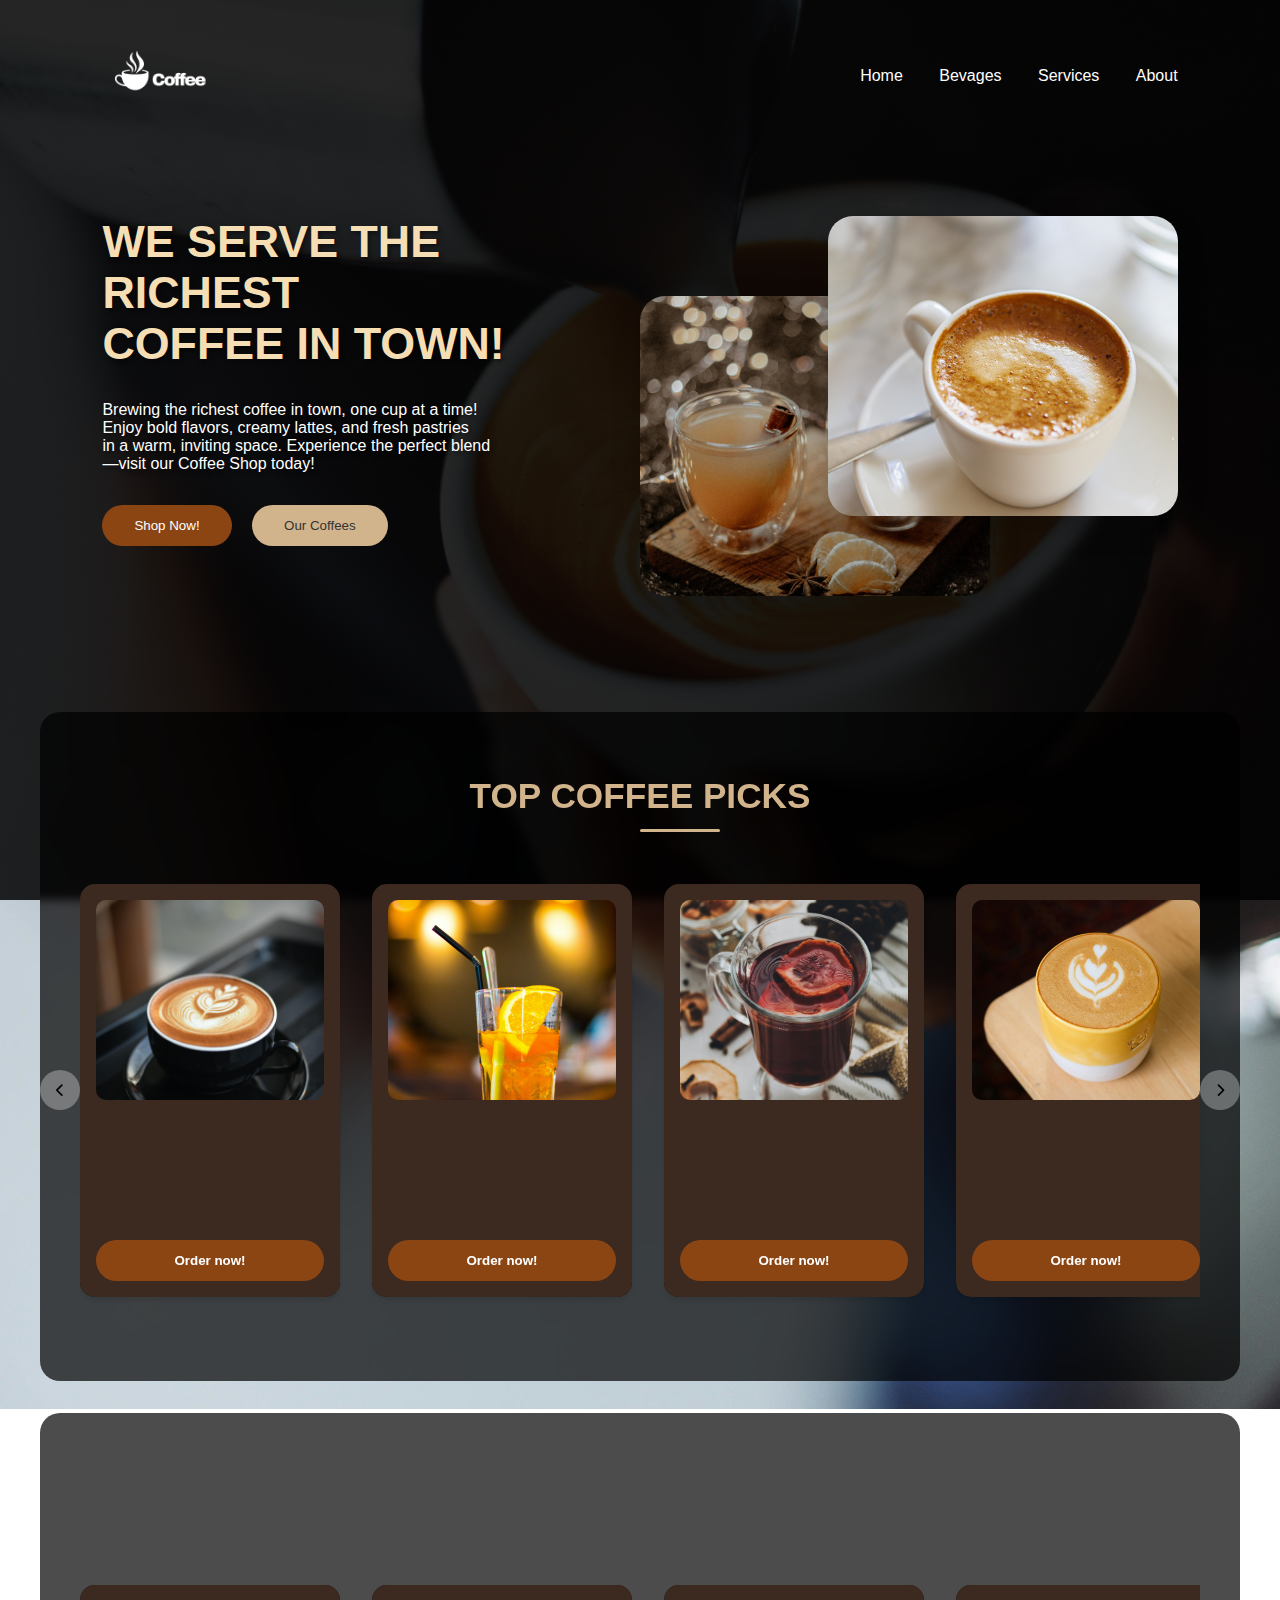
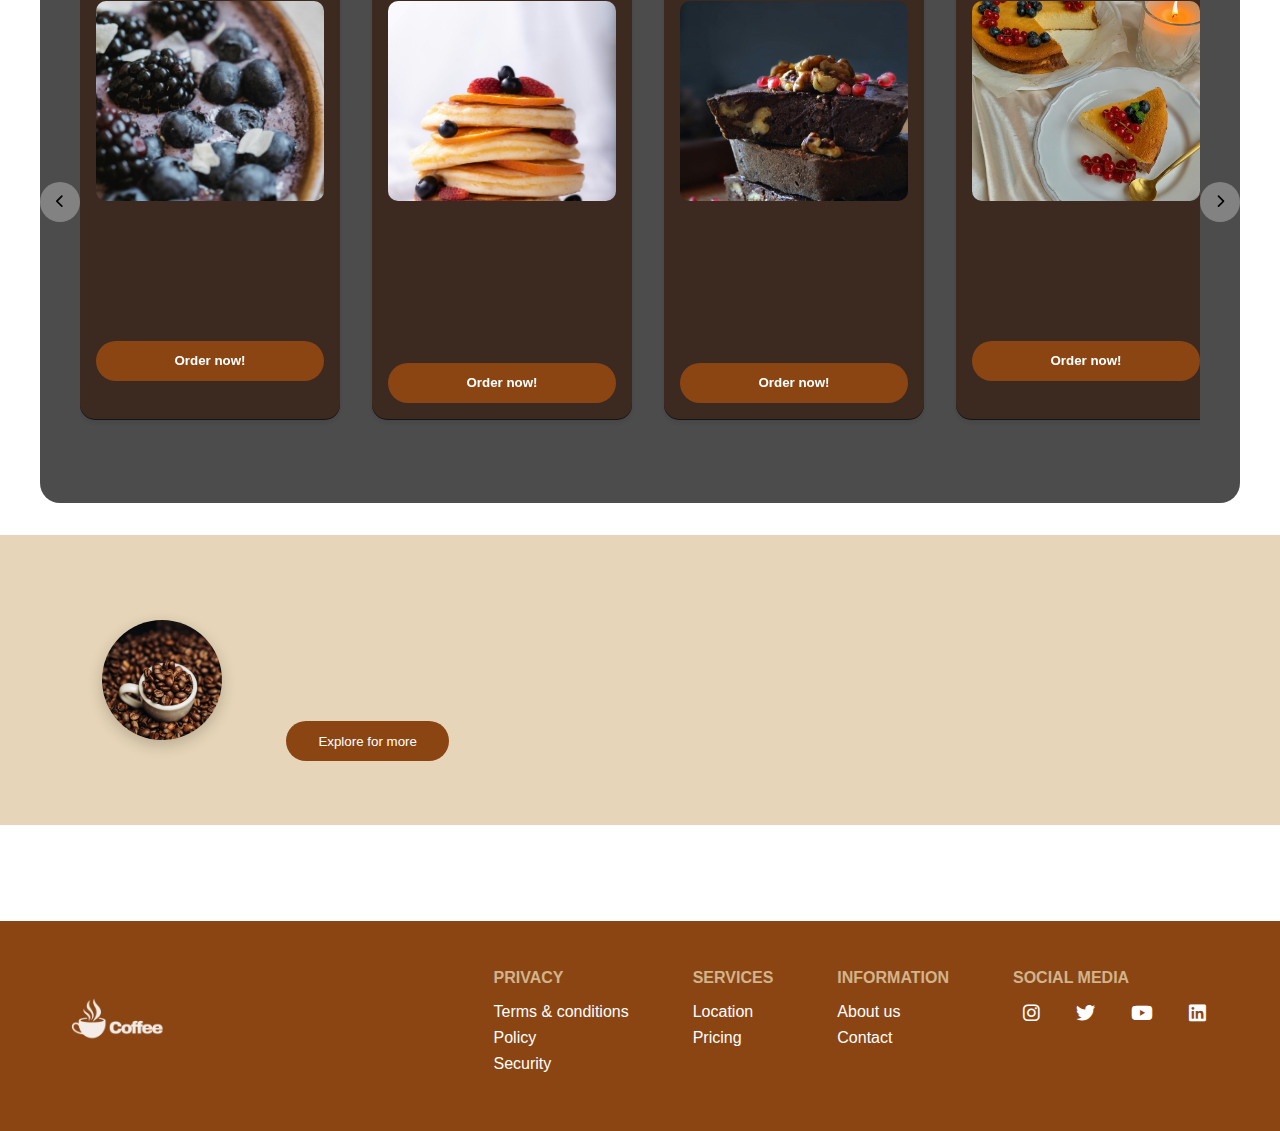
<file: Home.html>
<!DOCTYPE html>
<html lang="en">
  <head>
    <meta charset="UTF-8" />
    <meta name="viewport" content="width=device-width, initial-scale=1.0" />
    <title>Coffee Shop</title>
    <link rel="stylesheet" href="styles.css" />
    <link
      rel="stylesheet"
      href="https://cdnjs.cloudflare.com/ajax/libs/font-awesome/6.0.0/css/all.min.css"
    />
  </head>
  <body>
    <!-- Navigation -->
    <nav>
      <div class="logo">
        <img
          src="images/Coffee-removebg-preview.png"
          alt="Coffee Logo"
          class="logo-img"
        />
      </div>
      <div class="nav-links">
        <a href="Home.html">Home</a>
        <a href="Beverages.html">Bevages</a>
        <a href="#services">Services</a>
        <a href="#about">About</a>
      </div>
    </nav>

    <!-- Hero Section -->
    <section class="hero">
      <div class="hero-content">
        <h1>WE SERVE THE RICHEST<br />COFFEE IN TOWN!</h1>
        <p>
          Brewing the richest coffee in town, one cup at a time!<br />
          Enjoy bold flavors, creamy lattes, and fresh pastries<br />
          in a warm, inviting space. Experience the perfect blend<br />
          —visit our Coffee Shop today!
        </p>
        <div class="hero-buttons">
          <button class="btn-primary">Shop Now!</button>
          <button class="btn-secondary">Our Coffees</button>
        </div>
      </div>
      <div class="hero-images">
        <div class="image-container">
          <img
            src="images/No.1.jpg"
            alt="Coffee Cup"
            class="hero-image top-image"
          />
          <img
            src="images/No.2.jpg"
            alt="Coffee Drinks"
            class="hero-image bottom-image"
          />
        </div>
      </div>
    </section>

    <!-- Coffee Picks Section -->
    <section class="picks-section">
      <h2>TOP COFFEE PICKS</h2>
      <div class="carousel">
        <button class="carousel-btn prev">
          <i class="fas fa-chevron-left"></i>
        </button>
        <div class="carousel-items">
          <div class="card">
            <img src="images/pexels-chevanon-312418.jpg" alt="Latte" />
            <h3>LATTE</h3>
            <p>Hot latte with Arabic coffee beans and oat milk</p>
            <div class="price">GMD. 150</div>
            <button class="order-btn">Order now!</button>
          </div>
          <div class="card">
            <img src="images/pexels-chuchuphinh-1194030.jpg" alt="Fresh Lemon Juice" />
            <h3>FRESH LEMON JUICE</h3>
            <p>Fresh farm lemons turned into cold lemonade</p>
            <div class="price">GMD. 75</div>
            <button class="order-btn">Order now!</button>
          </div>
          <div class="card">
            <img src="images/pexels-bestasya-3522560.jpg" alt="Grape Fruit Tea" />
            <h3>GRAPE FRUIT TEA</h3>
            <p>Autumn grape tea mixed with citrus</p>
            <div class="price">GMD. 150</div>
            <button class="order-btn">Order now!</button>
          </div>
          <div class="card">
            <img src="images/pexels-esra-afsar-123882149-30351599.jpg" alt="Espresso" />
            <h3>ESPRESSO</h3>
            <p>Strong Italian espresso with cream</p>
            <div class="price">GMD. 120</div>
            <button class="order-btn">Order now!</button>
          </div>
          <div class="card">
            <img src="images/pexels-chevanon-302904.jpg" alt="Cappuccino" />
            <h3>CAPPUCCINO</h3>
            <p>Classic cappuccino with foam art</p>
            <div class="price">GMD. 140</div>
            <button class="order-btn">Order now!</button>
          </div>
          <div class="card">
            <img src="images/pexels-jose-espinal-373059-1006297.jpg" alt="Mocha" />
            <h3>MOCHA</h3>
            <p>Rich chocolate mocha with whipped cream</p>
            <div class="price">GMD. 160</div>
            <button class="order-btn">Order now!</button>
          </div>
          <div class="card">
            <img src="images/pexels-rdne-4921567.jpg" alt="Iced Coffee" />
            <h3>ICED COFFEE</h3>
            <p>Cold brew coffee with vanilla syrup</p>
            <div class="price">GMD. 130</div>
            <button class="order-btn">Order now!</button>
          </div>
          <div class="card">
            <img src="images/pexels-raymond-petrik-1448389535-28730007.jpg" alt="Matcha Latte" />
            <h3>MATCHA LATTE</h3>
            <p>Japanese green tea latte with honey</p>
            <div class="price">GMD. 170</div>
            <button class="order-btn">Order now!</button>
          </div>
        </div>
        <button class="carousel-btn next">
          <i class="fas fa-chevron-right"></i>
        </button>
      </div>
    </section>

    <!-- Dessert Picks Section -->
    <section class="picks-section">
      <h2>TOP DESSERT PICKS</h2>
      <div class="carousel">
        <button class="carousel-btn prev">
          <i class="fas fa-chevron-left"></i>
        </button>
        <div class="carousel-items">
          <div class="card">
            <img src="images/Blue berry pie.jpg" alt="Blue Berry Pie" />
            <h3>BLUE BERRY PIE</h3>
            <p>Blue berry pie with strawberries</p>
            <div class="price">GMD. 350</div>
            <button class="order-btn">Order now!</button>
          </div>
          <div class="card">
            <img src="images/Breakfast Pancakes.jpg" alt="Breakfast Pancakes" />
            <h3>BREAKFAST PANCAKES</h3>
            <p>Hot breakfast pancakes with strawberries</p>
            <div class="price">GMD. 270</div>
            <button class="order-btn">Order now!</button>
          </div>
          <div class="card">
            <img src="images/Chocklate Browny.jpg" alt="Chocolate Brownies" />
            <h3>CHOCOLATE BROWNIES</h3>
            <p>Chocolate brownies with walnuts</p>
            <div class="price">GMD. 300</div>
            <button class="order-btn">Order now!</button>
          </div>
          <div class="card">
            <img src="images/Cheese Cake.jpg" alt="Cheesecake" />
            <h3>CHEESECAKE</h3>
            <p>Classic New York style cheesecake</p>
            <div class="price">GMD. 320</div>
            <button class="order-btn">Order now!</button>
          </div>
          <div class="card">
            <img src="images/Tiramius.jpg" alt="Tiramisu" />
            <h3>TIRAMISU</h3>
            <p>Italian coffee-flavored dessert</p>
            <div class="price">GMD. 280</div>
            <button class="order-btn">Order now!</button>
          </div>
          <div class="card">
            <img src="images/Apple Pie.jpg" alt="Apple Pie" />
            <h3>APPLE PIE</h3>
            <p>Warm apple pie with cinnamon</p>
            <div class="price">GMD. 290</div>
            <button class="order-btn">Order now!</button>
          </div>
          <div class="card">
            <img src="images/Chocolate Cake.jpg" alt="Chocolate Cake" />
            <h3>CHOCOLATE CAKE</h3>
            <p>Rich dark chocolate layer cake</p>
            <div class="price">GMD. 310</div>
            <button class="order-btn">Order now!</button>
          </div>
          <div class="card">
            <img src="images/Macarones.jpg" alt="Macarons" />
            <h3>MACARONS</h3>
            <p>Assorted French macarons</p>
            <div class="price">GMD. 260</div>
            <button class="order-btn">Order now!</button>
          </div>
        </div>
        <button class="carousel-btn next">
          <i class="fas fa-chevron-right"></i>
        </button>
      </div>
    </section>

    <!-- Call to Action Section -->
    <section class="cta">
      <div class="cta-content">
        <img src="images/coffee-beans.jpg" alt="Coffee Art" />
        <div class="cta-text">
          <h2>Check out the best coffee<br />and dessert in town</h2>
          <div class="cta-button-container">
            <button class="btn-primary">Explore for more</button>
          </div>
        </div>
      </div>
    </section>

    <!-- Footer -->
    <footer>
      <div class="footer-content">
        <div class="footer-logo">
          <img src="images/Coffee-removebg-preview.png" alt="Coffee Logo" />
        </div>
        <div class="footer-links">
          <div class="footer-section">
            <h4>PRIVACY</h4>
            <a href="#">Terms & conditions</a>
            <a href="#">Policy</a>
            <a href="#">Security</a>
          </div>
          <div class="footer-section">
            <h4>SERVICES</h4>
            <a href="#">Location</a>
            <a href="#">Pricing</a>
          </div>
          <div class="footer-section">
            <h4>INFORMATION</h4>
            <a href="#">About us</a>
            <a href="#">Contact</a>
          </div>
          <div class="footer-section">
            <h4>SOCIAL MEDIA</h4>
            <div class="social-icons">
              <a href="#"><i class="fab fa-instagram"></i></a>
              <a href="#"><i class="fab fa-twitter"></i></a>
              <a href="#"><i class="fab fa-youtube"></i></a>
              <a href="#"><i class="fab fa-linkedin"></i></a>
            </div>
          </div>
        </div>
      </div>
    </footer>

    <script src="script.js"></script>
  </body>
</html>
</file>
<file: styles.css>
:root {
  --primary-color: #8b4513;
  --secondary-color: #d2b48c;
  --text-color: #333;
  --background-dark: #1a1a1a;
  --background-light: #f5deb3;
}

* {
  margin: 0;
  padding: 0;
  box-sizing: border-box;
}

body {
  font-family: "Arial", sans-serif;
  background: linear-gradient(rgba(0, 0, 0, 0.85), rgba(0, 0, 0, 0.85)),
    url("images/background-image.jpg");
  background-size: cover;
  background-position: center;
  background-attachment: fixed;
  background-repeat: no-repeat;
  color: #fff;
  min-height: 100vh;
}

/* Navigation */
nav {
  display: flex;
  justify-content: space-between;
  align-items: center;
  padding: 1rem 5%;
  background-color: transparent;
}

.nav-links a {
  color: #fff;
  text-decoration: none;
  margin-left: 2rem;
  position: relative;
  padding: 5px 0;
  transition: all 0.3s ease;
}

/* Hover effect for nav links */
.nav-links a::before {
  content: "";
  position: absolute;
  width: 100%;
  height: 2px;
  bottom: 0;
  left: 0;
  background-color: var(--secondary-color);
  visibility: hidden;
  transform: scaleX(0);
  transition: all 0.3s ease-in-out;
}

.nav-links a:hover {
  color: var(--secondary-color);
  transform: translateY(-2px);
}

.nav-links a:hover::before {
  visibility: visible;
  transform: scaleX(1);
}

/* Logo Styles */
.logo {
  display: flex;
  align-items: center;
  padding: 5px;
}

.logo-img {
  width: 40px;
  height: auto;
  transition: all 0.3s ease;
}

/* Logo hover animation */
.logo:hover .logo-img {
  transform: scale(1.1) rotate(5deg);
  filter: brightness(1.2);
}

/* Logo styles for nav */
.logo img {
  width: 110px;
  height: auto;
  transition: all 0.3s ease;
}

/* Footer logo */
footer .footer-logo img {
  width: 110px; /* Updated to match header logo size */
  height: auto; /* Changed to auto to maintain aspect ratio */
  opacity: 0.9;
}

/* Social media icons hover effect */
.social-icons a {
  color: #fff;
  font-size: 1.2rem;
  margin: 0 10px;
  transition: all 0.3s ease;
  position: relative;
  display: inline-block;
}

.social-icons a:hover {
  color: var(--secondary-color);
  transform: translateY(-5px);
}

.social-icons a::after {
  content: "";
  position: absolute;
  width: 100%;
  height: 100%;
  background-color: var(--secondary-color);
  border-radius: 50%;
  opacity: 0.2;
  top: 0;
  left: 0;
  transform: scale(0);
  transition: transform 0.3s ease;
}

.social-icons a:hover::after {
  transform: scale(1.5);
}

/* Order button hover effect */
.order-btn {
  position: relative;
  overflow: hidden;
  transition: all 0.3s ease;
}

.order-btn::before {
  content: "";
  position: absolute;
  top: 50%;
  left: 50%;
  width: 300%;
  height: 300%;
  background-color: rgba(255, 255, 255, 0.1);
  transform: translate(-50%, -50%) rotate(45deg) scale(0);
  transition: transform 0.6s ease;
}

.order-btn:hover::before {
  transform: translate(-50%, -50%) rotate(45deg) scale(1);
}

.order-btn:hover {
  transform: translateY(-2px);
  box-shadow: 0 5px 15px rgba(0, 0, 0, 0.2);
}

/* Media Queries for hover effects */
@media (hover: hover) {
  /* These effects only apply to devices that support hover */
  .nav-links a:hover {
    color: var(--secondary-color);
  }

  .social-icons a:hover {
    transform: translateY(-5px);
  }
}

/* Touch device considerations */
@media (hover: none) {
  .nav-links a:active {
    color: var(--secondary-color);
  }

  .social-icons a:active {
    transform: scale(1.1);
  }
}

/* Hero Section */
.hero {
  display: flex;
  padding: 5% 5%;
  position: relative;
}

.hero-content {
  flex: 1;
}

.hero h1 {
  font-size: 3rem;
  color: #f5deb3;
  margin-bottom: 2rem;
}

.hero-buttons {
  margin-top: 2rem;
}

.btn-primary {
  background-color: var(--primary-color);
  color: #fff;
  border: none;
  padding: 0.8rem 2rem;
  border-radius: 25px;
  cursor: pointer;
}

.btn-secondary {
  background-color: var(--secondary-color);
  color: var(--text-color);
  border: none;
  padding: 0.8rem 2rem;
  border-radius: 25px;
  margin-left: 1rem;
  cursor: pointer;
}

.hero-images {
  flex: 1;
  position: relative;
  display: flex;
  justify-content: center;
  align-items: center;
  min-height: 400px;
}

.image-container {
  position: relative;
  width: 100%;
  max-width: 600px;
  height: 400px;
}

.hero-image {
  width: 350px;
  height: 350px;
  object-fit: cover;
  position: absolute;
  border-radius: 25px;
  box-shadow: 0 10px 30px rgba(0, 0, 0, 0.2);
  transition: all 0.5s ease;
}

.top-image {
  top: 0;
  right: 0;
  z-index: 2;
  animation: floatTop 3s ease-in-out infinite alternate;
}

.bottom-image {
  bottom: 20px;
  left: 0;
  z-index: 1;
  animation: floatBottom 3s ease-in-out infinite alternate;
}

@keyframes floatTop {
  0% {
    transform: translateY(0) rotate(0deg);
  }
  100% {
    transform: translateY(-20px) rotate(2deg);
  }
}

@keyframes floatBottom {
  0% {
    transform: translateY(0) rotate(0deg);
  }
  100% {
    transform: translateY(20px) rotate(-2deg);
  }
}

/* Media Queries */
@media screen and (max-width: 1024px) {
  .hero-image {
    width: 300px;
    height: 300px;
  }
}

@media screen and (max-width: 768px) {
  .hero {
    flex-direction: column;
    padding: 2rem;
  }

  .hero-images {
    min-height: 350px;
  }

  .hero-image {
    width: 250px;
    height: 250px;
  }

  .image-container {
    height: 350px;
  }

  .logo img {
    width: 35px;
  }

  footer .logo img {
    width: 90px; /* Slightly smaller on tablets */
  }
}

@media screen and (max-width: 428px) {
  .hero-images {
    min-height: 300px;
  }

  .hero-image {
    width: 200px;
    height: 200px;
  }

  .image-container {
    height: 300px;
  }

  .bottom-image {
    bottom: 10px;
  }

  .logo img {
    width: 30px;
  }

  footer .logo img {
    width: 80px; /* Smaller on mobile but still larger than nav logo */
  }
}

/* Picks Section */
.picks-section {
  padding: 5% 0;
  max-width: 1400px;
  margin: 0 auto;
  text-align: center;
  background-color: rgba(0, 0, 0, 0.7);
  backdrop-filter: blur(5px);
  margin: 2rem auto;
  border-radius: 20px;
}

.picks-section h2 {
  text-align: center;
  color: var(--secondary-color);
  margin-bottom: 2rem;
  position: relative;
  padding-bottom: 1rem;
  font-size: 2.2rem;
}

/* Add decorative line under heading */
.picks-section h2::after {
  content: "";
  position: absolute;
  bottom: 0;
  left: 50%;
  transform: translateX(-50%);
  width: 80px;
  height: 3px;
  background-color: var(--secondary-color);
  border-radius: 2px;
}

.carousel {
  position: relative;
  display: flex;
  align-items: center;
  padding: 0 40px;
}

.carousel-items {
  display: flex;
  gap: 2rem;
  overflow-x: hidden;
  scroll-behavior: smooth;
  padding: 20px 0;
  margin: 0 auto;
  -ms-overflow-style: none; /* Hide scrollbar IE and Edge */
  scrollbar-width: none; /* Hide scrollbar Firefox */
  text-align: left;
}

/* Hide scrollbar for Chrome, Safari and Opera */
.carousel-items::-webkit-scrollbar {
  display: none;
}

.card {
  background-color: #3c2a21;
  backdrop-filter: blur(5px);
  border-radius: 15px;
  padding: 1rem;
  color: var(--text-color);
  min-width: 280px;
  max-width: 280px;
  box-shadow: 0 4px 6px rgba(0, 0, 0, 0.1);
}

.card img {
  width: 100%;
  height: 200px;
  object-fit: cover;
  border-radius: 10px;
  margin-bottom: 1rem;
}

.carousel-btn {
  position: absolute;
  background-color: rgba(255, 255, 255, 0.3);
  border: none;
  border-radius: 50%;
  width: 40px;
  height: 40px;
  cursor: pointer;
  display: flex;
  align-items: center;
  justify-content: center;
  z-index: 2;
}

.carousel-btn.prev {
  left: 0;
}

.carousel-btn.next {
  right: 0;
}

/* Update card content styling */
.card h3 {
  font-size: 1.2rem;
  margin-bottom: 0.5rem;
  color: var(--primary-color);
}

.card p {
  font-size: 0.9rem;
  color: #666;
  margin-bottom: 1rem;
  min-height: 40px;
}

.card .price {
  font-weight: bold;
  color: var(--primary-color);
  margin-bottom: 1rem;
}

.card .order-btn {
  width: 100%;
  padding: 0.8rem;
  background-color: var(--primary-color);
  color: white;
  border: none;
  border-radius: 25px;
  cursor: pointer;
  font-weight: bold;
}

/* Responsive adjustments */
@media (max-width: 768px) {
  .carousel-items {
    gap: 1rem;
  }

  .card {
    min-width: 240px;
    max-width: 240px;
  }

  .picks-section {
    padding: 5% 20px;
  }

  .picks-section h2 {
    font-size: 1.8rem;
    padding-bottom: 0.8rem;
  }

  .picks-section h2::after {
    width: 60px;
    height: 2px;
  }

  .logo img {
    width: 35px;
  }
}

@media screen and (max-width: 428px) {
  .logo img {
    width: 30px;
  }
}

/* CTA Section */
.cta {
  background-color: #e6d5b8;
  padding: 4rem 5%;
  margin-bottom: 6rem;
}

.cta-content {
  display: flex;
  align-items: center;
  gap: 4rem;
  max-width: 1200px;
  margin: 0 auto;
}

/* Updated image styles */
.cta-content img {
  width: 120px; /* Smaller size */
  height: 120px;
  border-radius: 50%; /* Makes it circular */
  object-fit: cover;
  box-shadow: 0 5px 15px rgba(0, 0, 0, 0.2);
  transition: all 0.3s ease;
}

/* Optional hover effect */
.cta-content img:hover {
  transform: scale(1.05);
  box-shadow: 0 8px 20px rgba(0, 0, 0, 0.3);
}

.cta-text {
  flex: 1;
  display: flex;
  flex-direction: column;
  align-items: left;
  text-align: left;
  gap: 1rem;
  max-width: 600px;
}

.cta-text h2 {
  color: #5d4037;
  font-size: 2.5rem;
  margin-bottom: 0.1rem;
  line-height: 1.3;
}

/* Media Queries */
@media screen and (max-width: 768px) {
  .cta-content {
    flex-direction: column;
    gap: 2rem;
  }

  .cta-content img {
    width: 100px;
    height: 100px;
  }

  .cta {
    margin-bottom: 4rem;
  }
}

@media screen and (max-width: 428px) {
  .cta {
    padding: 3rem 3%;
    margin-bottom: 3rem;
  }

  .cta-content img {
    width: 80px;
    height: 80px;
  }
}

/* Footer */
footer {
  background-color: #8b4513;
  backdrop-filter: blur(5px);
  padding: 3rem 5%;
}

.footer-content {
  display: flex;
  justify-content: space-between;
}

.footer-links {
  display: flex;
  gap: 4rem;
}

.footer-section h4 {
  color: var(--secondary-color);
  margin-bottom: 1rem;
}

.footer-section a {
  display: block;
  color: #fff;
  text-decoration: none;
  margin-bottom: 0.5rem;
}

.social-icons {
  display: flex;
  gap: 1rem;
}

/* Media Queries */

/* Phones (iPhone 11-16 Pro, Samsung Galaxy S6-S23) */
@media screen and (max-width: 428px) {
  /* Navigation */
  nav {
    padding: 0.5rem 3%;
    flex-direction: column;
    gap: 1rem;
  }

  .nav-links {
    display: flex;
    gap: 1rem;
    font-size: 0.9rem;
  }

  .nav-links a {
    margin-left: 0;
  }

  /* Hero Section */
  .hero {
    flex-direction: column;
    padding: 2rem 3%;
    text-align: center;
  }

  .hero h1 {
    font-size: 2rem;
  }

  .hero p {
    font-size: 0.9rem;
  }

  .hero-buttons {
    display: flex;
    flex-direction: column;
    gap: 1rem;
    align-items: center;
  }

  .btn-secondary {
    margin-left: 0;
  }

  .hero-images {
    margin-top: 2rem;
    justify-content: center;
  }

  .hero-image {
    width: 48%;
    height: 200px;
  }

  /* Picks Section */
  .picks-section {
    padding: 2rem 0;
  }

  .picks-section h2 {
    font-size: 1.5rem;
  }

  .carousel {
    padding: 0 20px;
  }

  .card {
    min-width: 220px;
    max-width: 220px;
    padding: 0.8rem;
  }

  .card img {
    height: 150px;
  }

  .card h3 {
    font-size: 1rem;
  }

  .card p {
    font-size: 0.8rem;
  }

  /* CTA Section */
  .cta {
    padding: 3rem 3%;
    margin-bottom: 2rem;
  }

  .cta-content {
    flex-direction: column;
    gap: 2rem;
  }

  .cta-content img {
    width: 100px;
    height: 100px;
  }

  .cta-text {
    gap: 1.5rem;
  }

  .cta-text h2 {
    font-size: 1.5rem;
  }

  .cta-button-container {
    margin-top: 1rem;
  }

  /* Footer */
  .footer-content {
    flex-direction: column;
    gap: 2rem;
  }

  .footer-links {
    flex-direction: column;
    gap: 2rem;
  }

  footer {
    margin-top: 2rem;
  }
}

/* Tablets (iPad, iPad Pro, Samsung Tablets) */
@media screen and (min-width: 429px) and (max-width: 1024px) {
  /* Navigation */
  nav {
    padding: 1rem 4%;
  }

  /* Hero Section */
  .hero {
    padding: 3rem 4%;
  }

  .hero h1 {
    font-size: 2.5rem;
  }

  .hero-image {
    height: 250px;
  }

  /* Picks Section */
  .picks-section {
    padding: 3rem 2%;
  }

  .carousel {
    padding: 0 30px;
  }

  .card {
    min-width: 250px;
    max-width: 250px;
  }

  .card img {
    height: 180px;
  }

  /* Footer */
  .footer-links {
    flex-wrap: wrap;
    gap: 2rem;
  }

  .footer-section {
    flex: 1 1 40%;
  }
}

/* Laptops */
@media screen and (min-width: 1025px) and (max-width: 1440px) {
  /* Navigation */
  nav {
    padding: 1rem 8%;
  }

  /* Hero Section */
  .hero {
    padding: 5% 8%;
  }

  .hero h1 {
    font-size: 2.8rem;
  }

  .hero-image {
    height: 300px;
  }

  /* Picks Section */
  .picks-section {
    max-width: 1200px;
  }

  .carousel {
    padding: 0 40px;
  }

  .card {
    min-width: 260px;
    max-width: 260px;
  }

  /* CTA Section */
  .cta {
    padding: 4rem 8%;
  }
}

/* Large Screens (above 1440px) */
@media screen and (min-width: 1441px) {
  /* Navigation */
  nav {
    padding: 1rem 12%;
  }

  /* Hero Section */
  .hero {
    padding: 5% 12%;
    max-width: 1800px;
    margin: 0 auto;
  }

  /* Picks Section */
  .picks-section {
    max-width: 1600px;
  }

  .card {
    min-width: 300px;
    max-width: 300px;
  }

  /* CTA Section */
  .cta {
    padding: 4rem 12%;
    background-color: #d2b48c;
  }

  .cta-content {
    max-width: 1800px;
    margin: 0 auto;
  }
}

/* Device-specific fixes */

/* iPhone notch/Dynamic Island considerations */
@supports (padding-top: env(safe-area-inset-top)) {
  nav {
    padding-top: calc(env(safe-area-inset-top) + 1rem);
  }
}

/* Samsung Galaxy Fold and similar foldables */
@media screen and (max-width: 280px) {
  .card {
    min-width: 200px;
    max-width: 200px;
  }

  .hero h1 {
    font-size: 1.8rem;
  }

  .nav-links {
    font-size: 0.8rem;
  }
}

/* High refresh rate screens */
@media (prefers-reduced-motion: no-preference) {
  .hero-image {
    animation-duration: 2s;
  }

  .fade-element {
    transition-duration: 0.4s;
  }
}

/* Dark mode preferences */
@media (prefers-color-scheme: dark) {
  .card {
    background-color: #2a2a2a;
    color: #fff;
  }

  .card p {
    color: #ccc;
  }

  .cta {
    background-color: #f5deb3;
  }
}

/* Text Animation Classes */
.pop-up-text {
  opacity: 0;
  transform: translateY(20px) scale(0.95);
  transition: all 0.5s cubic-bezier(0.4, 0, 0.2, 1);
}

.pop-up-text.visible {
  opacity: 1;
  transform: translateY(0) scale(1);
}

/* Stagger delay classes */
.delay-1 {
  transition-delay: 0.1s;
}
.delay-2 {
  transition-delay: 0.2s;
}
.delay-3 {
  transition-delay: 0.3s;
}
.delay-4 {
  transition-delay: 0.4s;
}
.delay-5 {
  transition-delay: 0.5s;
}

.highlight-text.visible::after {
  transform: scaleX(1);
  transform-origin: left;
}

/* Optional: Add a subtle transition when scrolling */
section {
  transition: background-color 0.3s ease;
}

/* Ensure text remains readable */
.hero-content h1,
.hero-content p {
  text-shadow: 2px 2px 4px rgba(0, 0, 0, 0.5);
}
</file>
